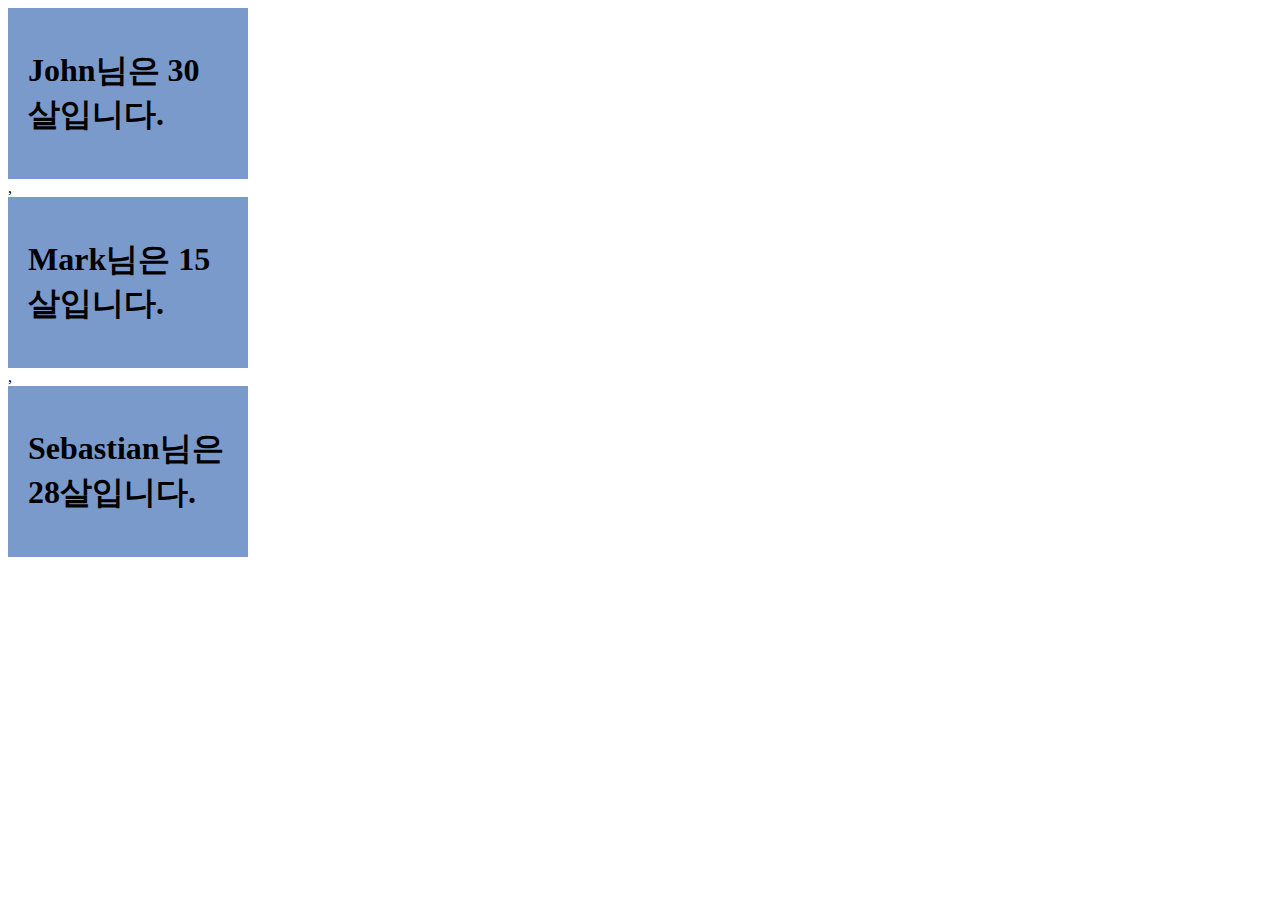
<file: 220615/index.html>
<!DOCTYPE html>
<html lang="en">
<head>
    <meta charset="UTF-8">
    <meta http-equiv="X-UA-Compatible" content="IE=edge">
    <meta name="viewport" content="width=-30-, initial-scale=1.0">
    <title>Document</title>
</head>
<body>
    <div id="root"></div>

    <script>
        const showUserInfo = document.getElementById("root");
        const UserList = [];

        let user = [
            {
                name: "John",
                age: 30,
            },
            {
                name:"Mark",
                age:15,
            },
            {
                name:"Sebastian",
                age:28,
            },
        ];

        for (let i = 0; i < user.length; i++) {
        UserList.push(`
          <div style="width: 200px; padding: 20px; background-color: #7b9acc;">

          <h1>${user[i].name}님은 ${user[i].age}살입니다.</h1>
          
          </div>
        `);
      }
      showUserInfo.innerHTML = UserList;
    </script>
    
</body>
</html>
</file>
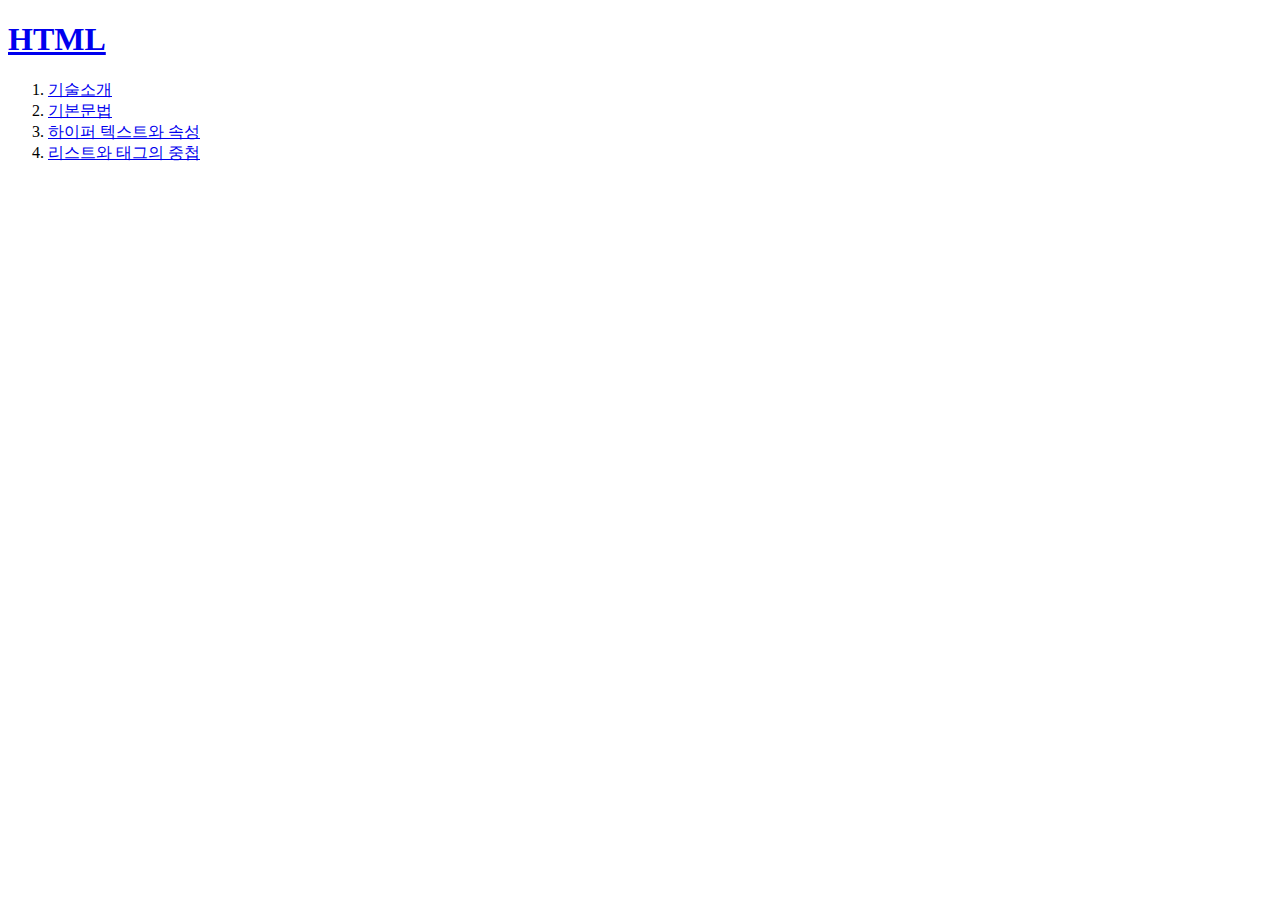
<file: 0409.html>
<!DOCTYPE html>
<html lang="ko">
<head>
    <meta charset="UTF-8">
    <meta http-equiv="X-UA-Compatible" content="IE=edge">
    <meta name="viewport" content="width=device-width, initial-scale=1.0">
    <title>Document</title>
</head>
<body>
    <h1><a href="0409.html">HTML</a></h1>
    <ol>
        <li><a href="1.html">기술소개</a></li>
        <li><a href="2.html">기본문법</a></li>
        <li><a href="3.html">하이퍼 텍스트와 속성</a></li>
        <li><a href="4.html">리스트와 태그의 중첩</a></li>
    </ol>
</body>
</html>
</file>
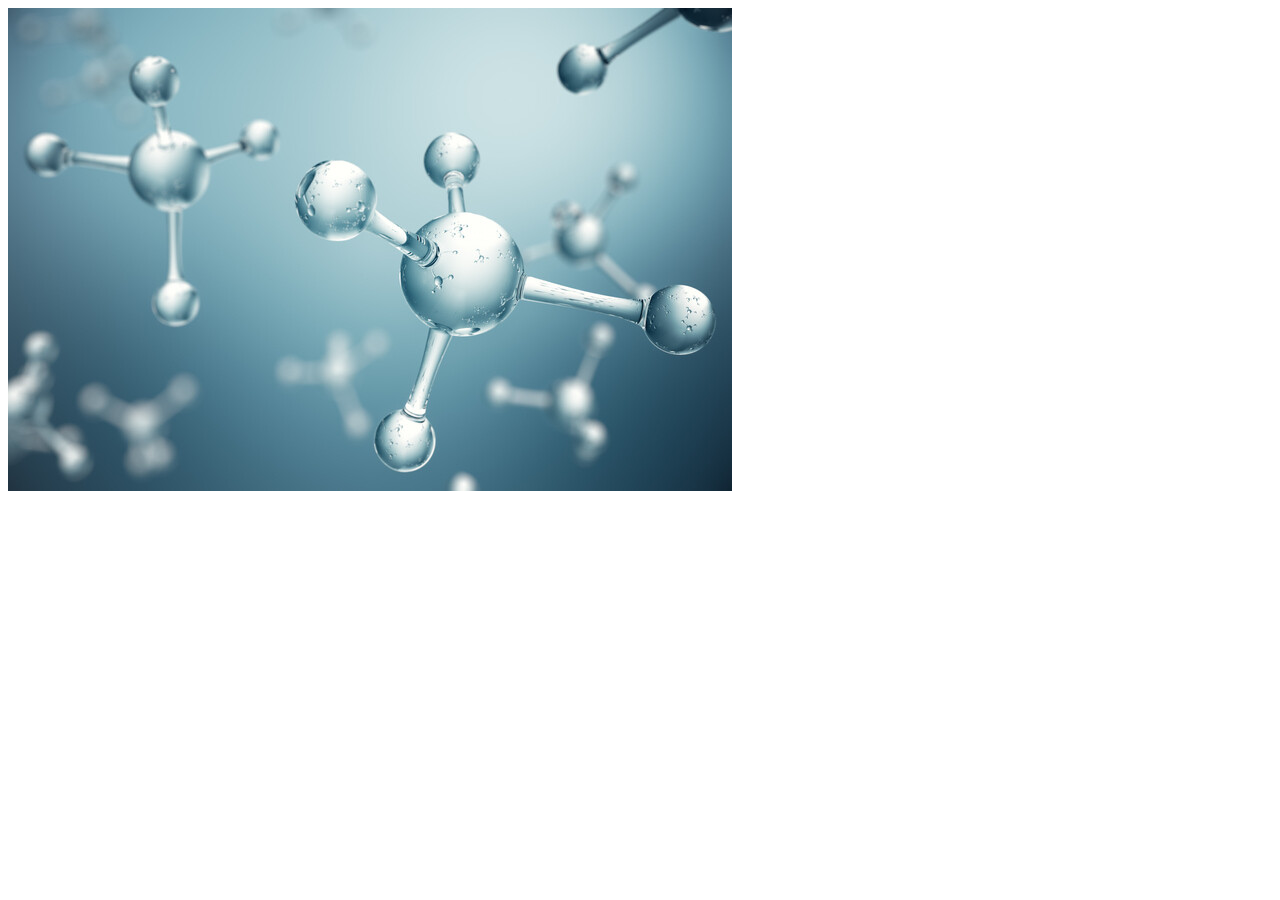
<file: 0426 튜티튜터.html>
<!DOCTYPE html>
<html lang="en">
<head>
    <meta charset="UTF-8">
    <meta http-equiv="X-UA-Compatible" content="IE=edge">
    <meta name="viewport" content="width=device-width, initial-scale=1.0">
    <link rel="styleseet" href="./0426 transform css.css"/>
    <title>Document</title>
</head>
<body>
    <div id="img">
        <img src="물.jpg" id="image" />
    </div>
</body>
</html>
</file>
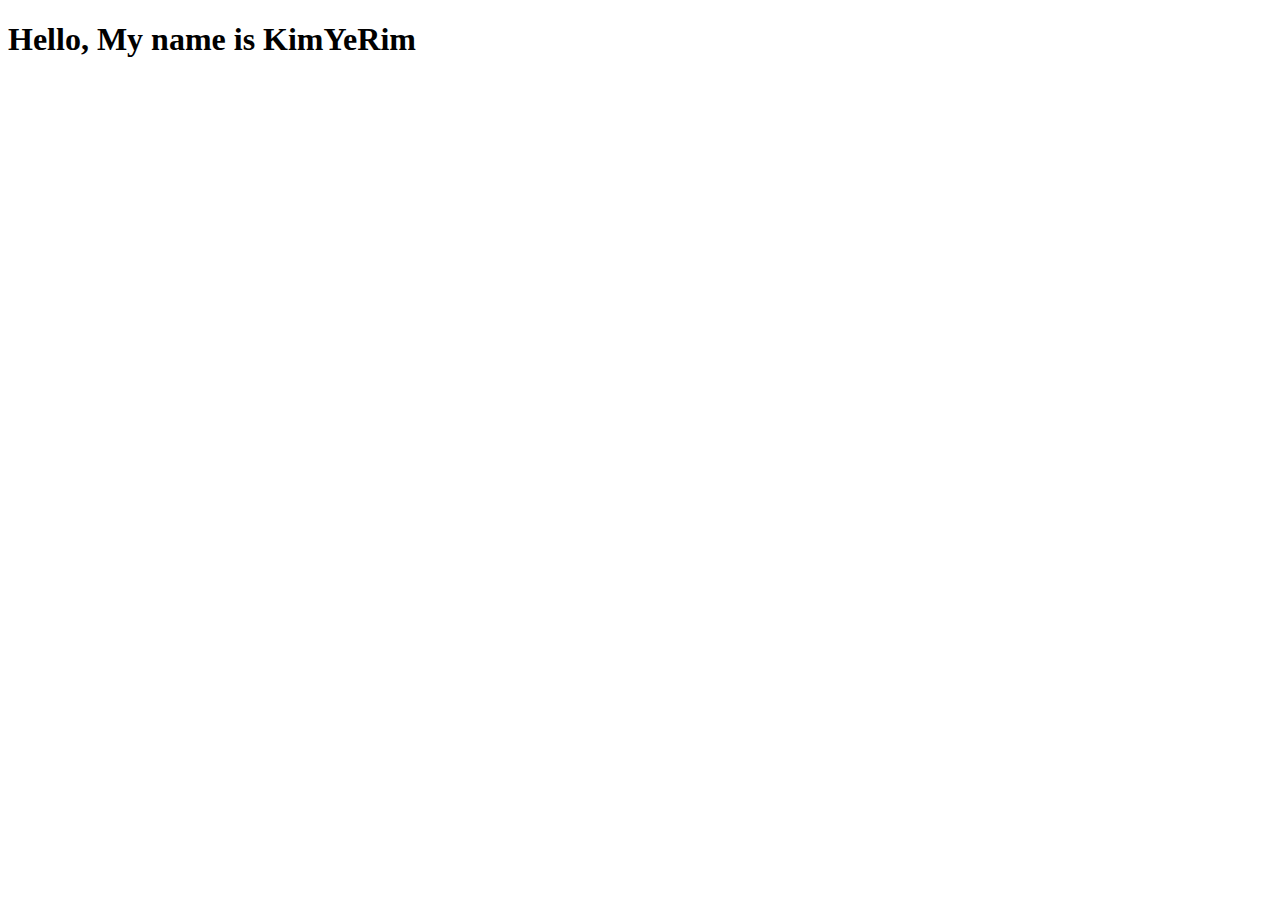
<file: 1.html>
<!DOCTYPE html>
<html lang="ko">
<head>
    <meta charset="UTF-8">
    <meta http-equiv="X-UA-Compatible" content="IE=edge">
    <meta name="viewport" content="width=device-width, initial-scale=1.0">
    <title>My Page</title>
</head>
<style>
    #title{
        font-family: "궁서";
    }
</style>
<body>
<div id="title">
    <h1>Hello, My name is KimYeRim</h1>
</div>
</body>
</html>
</file>
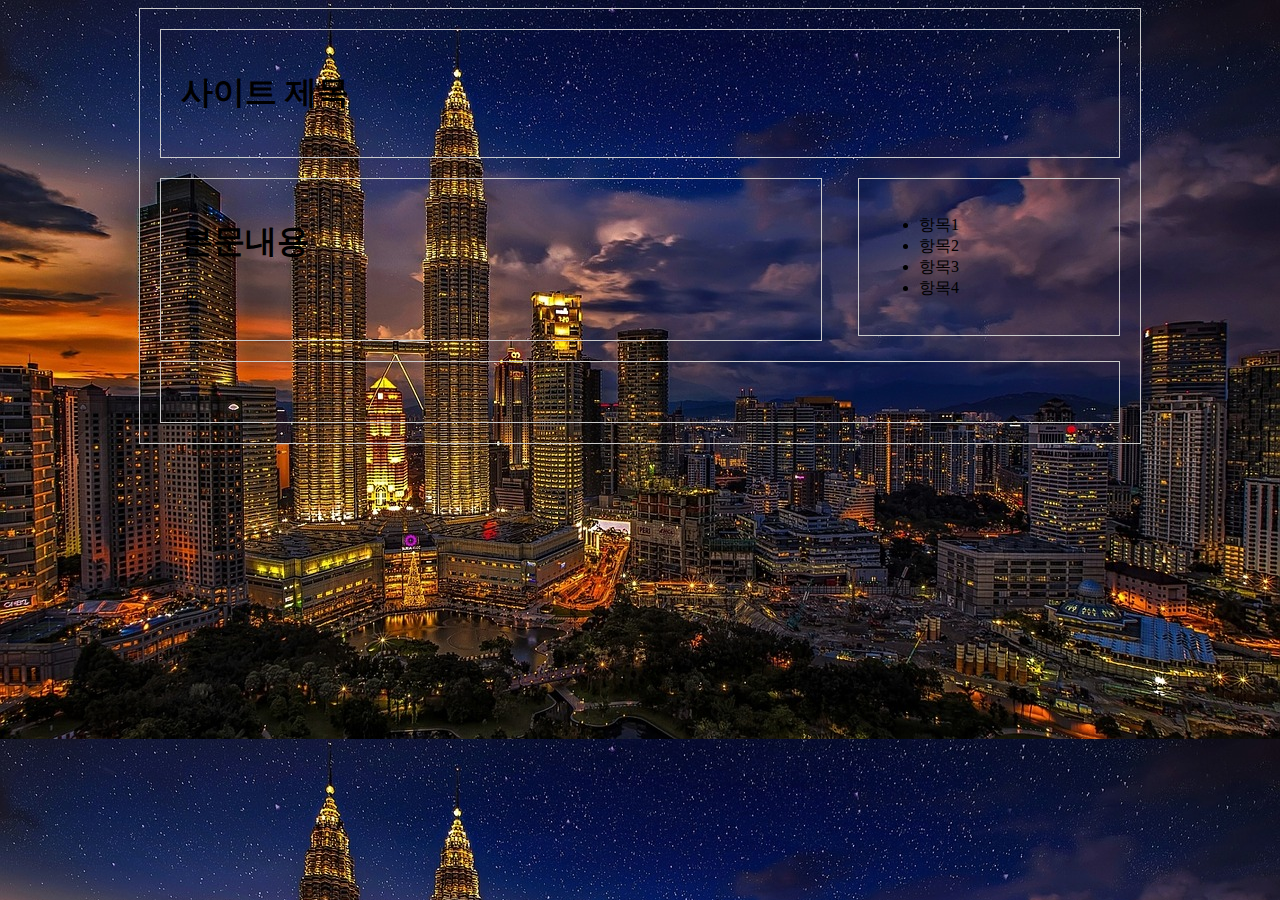
<file: introduce.html>
<!DOCTYPE html>
<html lang="ko">
<head>
    <meta charset="UTF-8">
    <meta http-equiv="X-UA-Compatible" content="IE=edge">
    <meta name="viewport" content="width=device-width, initial-scale=1.0">
    <title>Document</title>
</head>
<style>
    div{
        border : 1px solid #ccc;
    }
    #container{
        width: 960px;
        padding: 20px;
        margin:0 auto;
    }
    #header{
        padding: 20px;
        margin-bottom:20px;
    }
    #contents{
        width: 620px;
        padding:20px;
        float:left;
        margin-bottom:20px;
    }
    #sidebar{
        width: 220px;
        padding:20px;
        float:right;
        margin-bottom:20px;
    }
    #footer{
        clear:both;
        padding:20px;
    }
    body{background-image:url('bgimg.jpg');}
</style>
<body>
<div id="container">
    <div id="header">
        <h1>사이트 제목</h1>
    </div>
    <div id="sidebar">
        <ul>
            <li>항목1</li>
            <li>항목2</li>
            <li>항목3</li>
            <li>항목4</li>
        </ul>
    </div>
    <div id="contents">
        <h1>본문내용</h1>
        <p>/p>
        <p></p>
    </div>
    <div id="footer">
        <h2></h2>
        <p></p>
    </div>
</div>
</body>
</html>
</file>
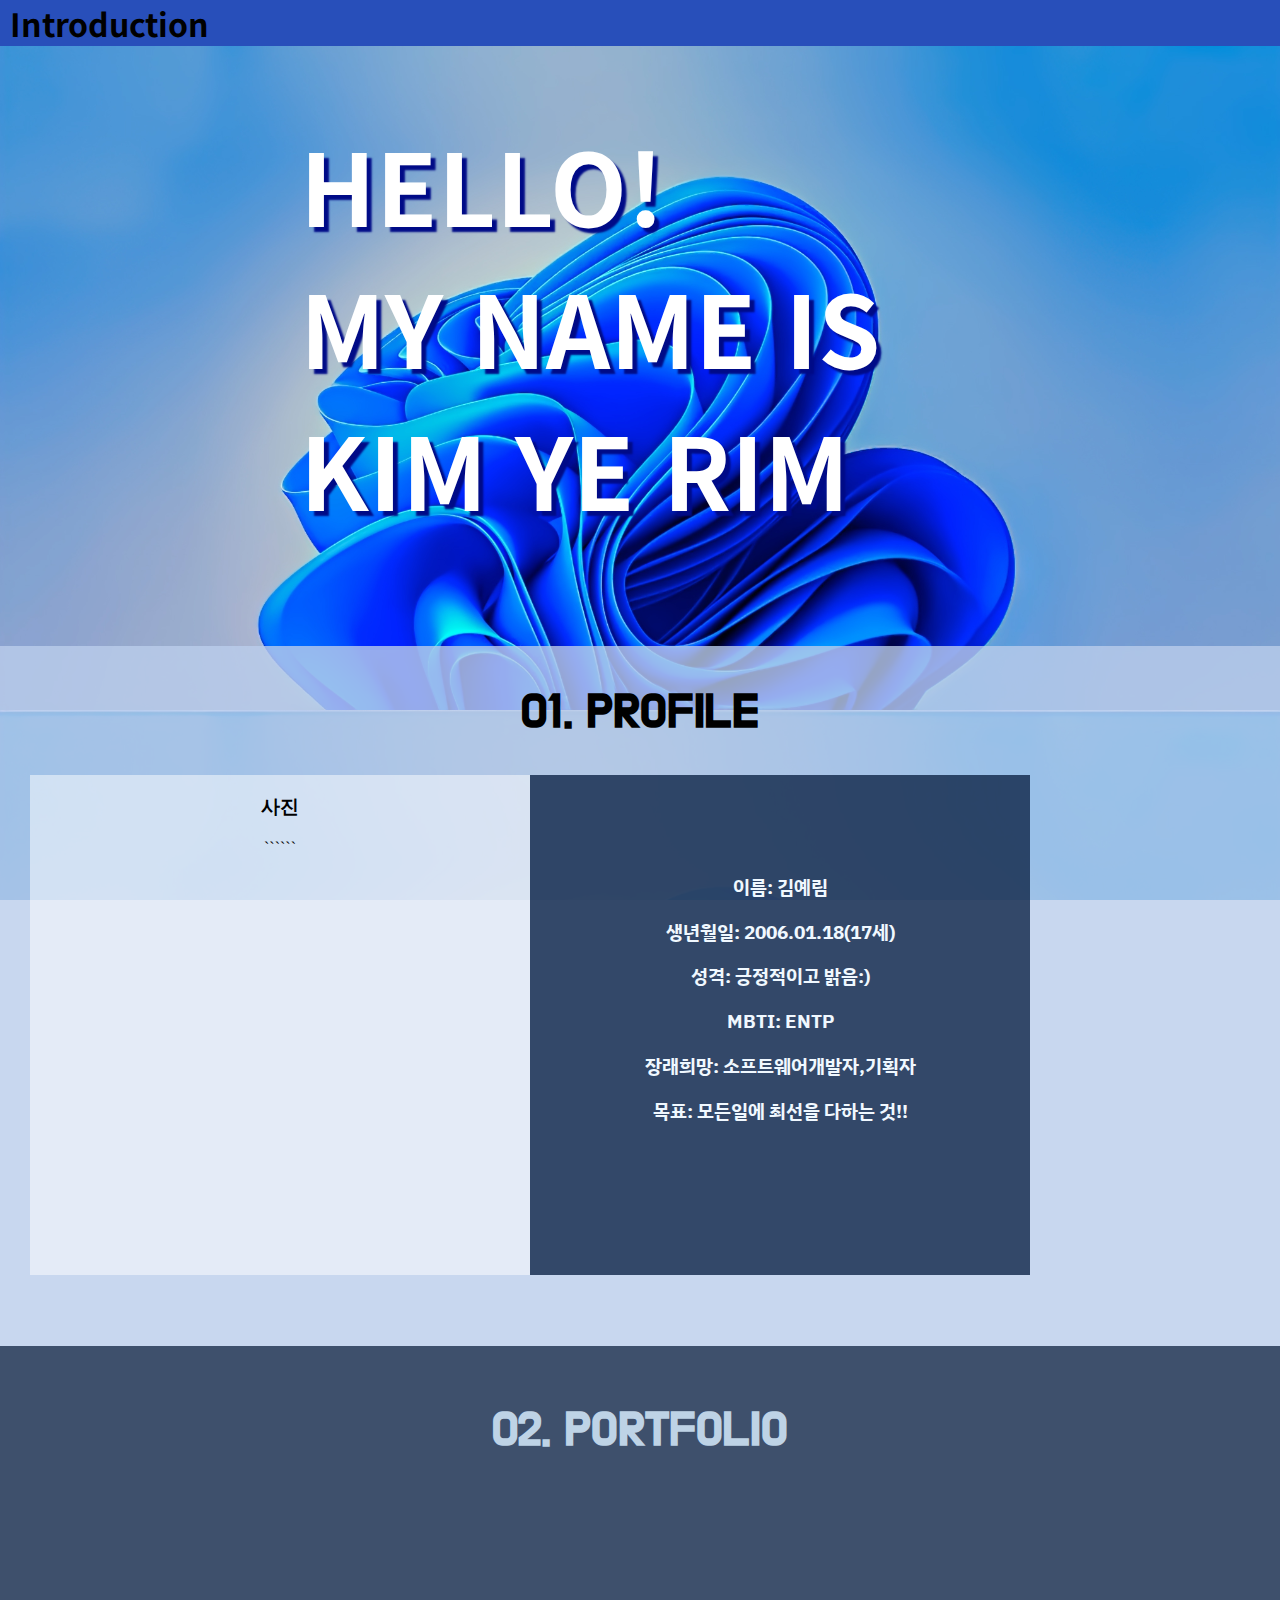
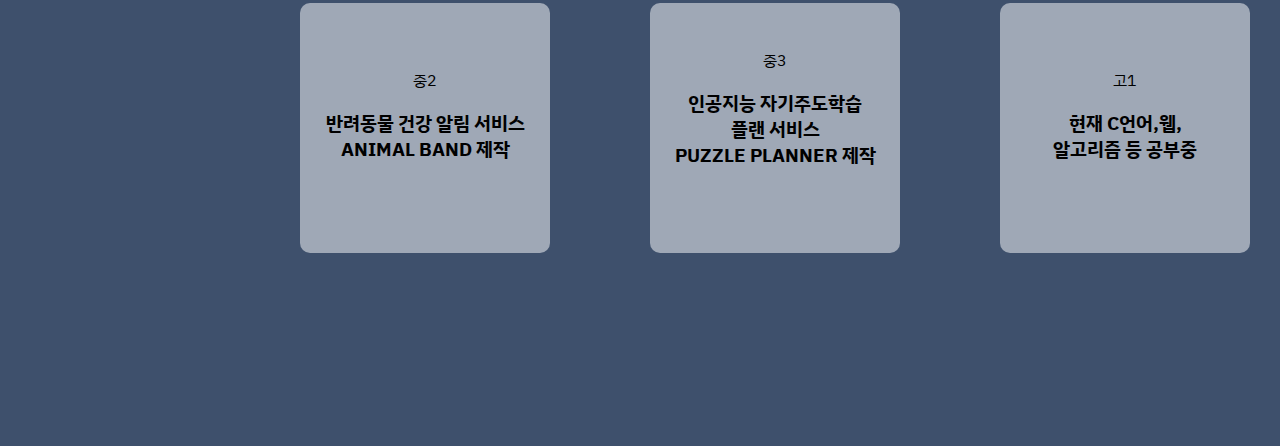
<file: Untitled-1.html>
<!DOCTYPE html>
<html lang="ko">
<head>
    <meta charset="UTF-8">
    <meta http-equiv="X-UA-Compatible" content="IE=edge">
    <meta name="viewport" content="width=device-width, initial-scale=1.0">
    <title>Introduction page</title>
</head>
<style>
    @import url('https://fonts.googleapis.com/css2?family=Noto+Sans+KR:wght@700&display=swap');
    @import url('https://fonts.googleapis.com/css2?family=Do+Hyeon&display=swap');
    @import url('https://fonts.googleapis.com/css2?family=Noto+Sans+KR:wght@100;300;400;700&display=swap');
    @import url('https://fonts.googleapis.com/css2?family=IBM+Plex+Sans+KR:wght@300&family=Noto+Sans+KR:wght@100;300;400;700&display=swap');
    body{
        margin:0px;
        background: url('./bgimg.png');
        background-size: contain;
        background-attachment:fixed;
     }
     #header{
         color:rgb(0, 0, 0);
         margin:0px;
         background:rgb(40, 79, 186);
         font-family: 'Noto Sans KR', sans-serif;
     }
     #contents{
         width:100%;
         height: 500px;
         margin-left: 300px;
         margin-top: 100px;
         font-size: 50px;
         line-height:1.5em;
         color:rgb(255, 255, 255);
         text-shadow: 5px 5px 2px rgb(0, 11, 135);
         font-family: 'Noto Sans KR', sans-serif;
     }
     #contents1{
         width:100%;
         height: 700px;
         margin:0 auto;
         background-color:rgb(186, 205, 235,0.8);
     }
     #contents2{
         width:100%;
         height: 700px;
         background-color:rgba(14, 36, 71, 0.8);
     }
     #title1{
         width:100%;
         padding-top:5px;
         text-align: center;
         font-size:1.5em;
         font-family: 'Do Hyeon', sans-serif;

     }
     .text1{
         margin-right:250px;
         background-color:rgba(14, 36, 71, 0.8);
         width: 500px;
         height: 420px;
         padding-top: 80px;
         float:right;
         text-align: center;
         color:aliceblue;
         font-family: 'IBM Plex Sans KR', sans-serif;
     }
     .text2{
         margin-right:0px;
         background-color:rgba(255, 255, 255, 0.5);
         width: 500px;
         height: 500px;
         float:right;
         text-align: center;
     }
     .box{
         background-color:rgba(255, 255, 255, 0.5);
         width: 250px;
         height:200px;
         margin-left:100px;
         margin-top:110px;
         padding-top: 50px;
         border-radius: 10px;
         float:left;
         text-align: center;
         font-family: 'IBM Plex Sans KR', sans-serif;
     }
     #boxes{
         float:left

     }


</style>
<body>
<div id="header">
    <h1 style="margin:0px;padding-left:10px;">Introduction</h1>
</div>
<div id="container">
    <div id="contents">
        <h1>HELLO!</h1>
        <h1>MY NAME IS</h1>
        <h1>KIM YE RIM</h1>

    </div>
    <div id="contents1">
        <div id="title1"><h1>01. PROFILE</h1></div>
        <div class="text1">
            <h3>이름: 김예림</h3>
            <h3>생년월일: 2006.01.18(17세)</h3>
            <h3>성격: 긍정적이고 밝음:)</h3>
            <h3>MBTI: ENTP</h3>
            <h3>장래희망: 소프트웨어개발자,기획자</h3>
            <h3>목표: 모든일에 최선을 다하는 것!!</h3>
        </div>
        <div class="text2">
            <h3>사진</h3>``````
        </div>
    </div>
    <div id="contents2">
        <div id="title1"><h1 style="margin-top:50px; color:rgb(190, 211, 230);">02. PORTFOLIO</h1></div>
        <div id="boxes"> 
            <div class="box" style="margin-left:300px;">
                <p>중2</p>
                <h3>반려동물 건강 알림 서비스 
                    <br>ANIMAL BAND 제작</h3>
            </div>
            <div class="box" style="padding-top:30px;height:220px;">
                <p>중3</p>
                <h3>인공지능 자기주도학습 <br>플랜 서비스
                    <br>PUZZLE PLANNER 제작</h3>
            </div>
            <div class="box">
                <p>고1</p>
                <h3>현재 C언어,웹,<br>알고리즘 등 공부중</h3>
            </div>
        </div>
    </div>
</div>
</body>
</html>
</file>
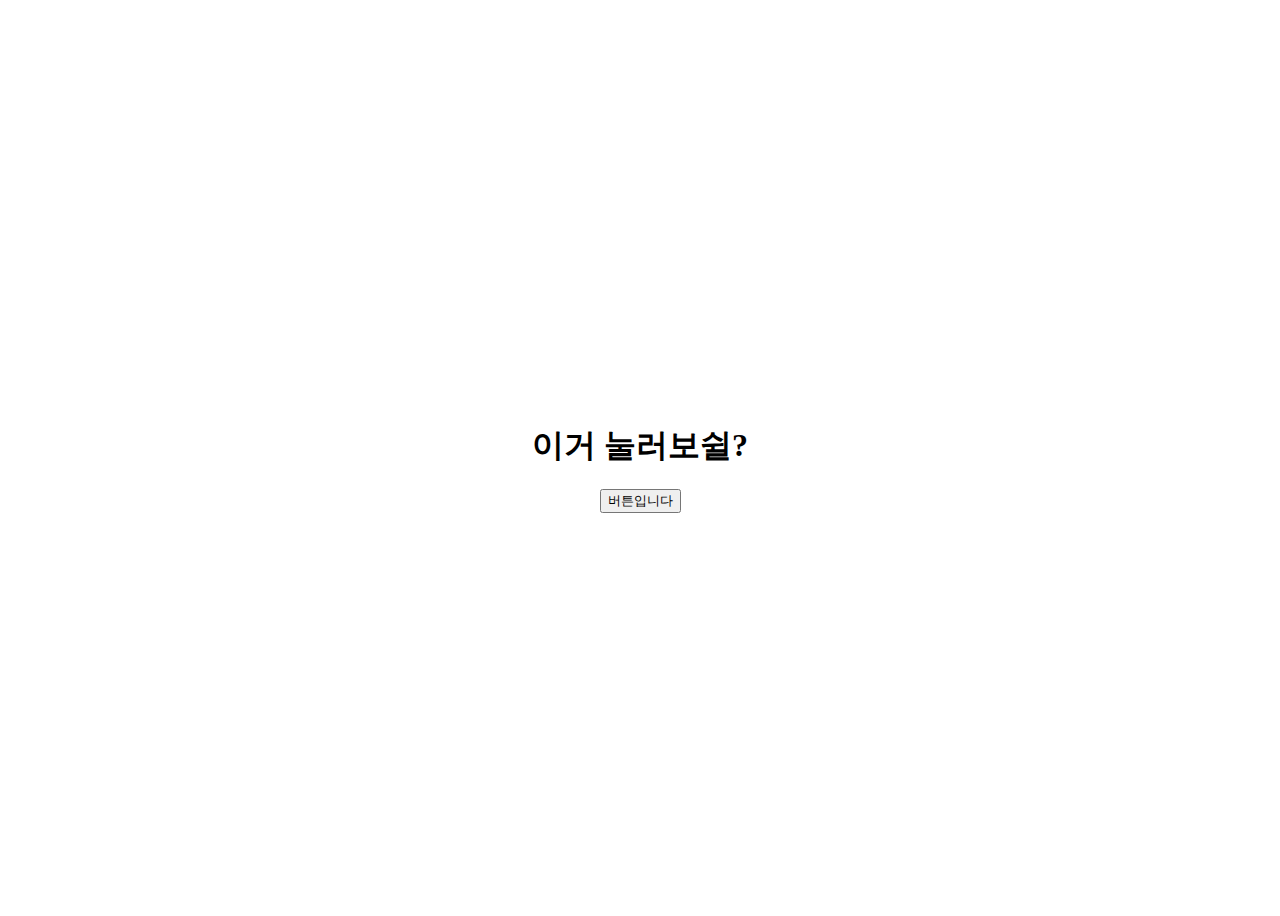
<file: 220607/0607counter.html>
<!DOCTYPE html>
<html lang="en">
<head>
    <meta charset="UTF-8">
    <meta http-equiv="X-UA-Compatible" content="IE=edge">
    <meta name="viewport" content="width=device-width, initial-scale=1.0">
    <title>Document</title>
</head>
<style>
    body{
        height:100vh;
        display:flex;
        justify-content: center;
        align-items: center;
        flex-direction: column;

    }
</style>
<body>
    <h1>이거 눌러보쉴?</h1>
    <img />
    <button onclick="countTime(10)">버튼입니다</button>

    <script>

        const h1 = document.querySelector("h1");
        const img = document.querySelector("img");

        function countTime(time){
            if(time > 0){
                h1.innerHTML = time
                setTimeout(()=>countTime(time -1),1000)
            }
            else if(time ==0) {
                h1.innerHTML = "";
                img.src = "./뻐큐.jfif";
            }
        }
    </script>
</body>
</html>
</file>
<file: 0426 transform css.css>
#image{
    width:400px;
    height:200px;
    transition:0.5s;
}
#image:hover{
    transform: scale(1.35)
}
</file>
